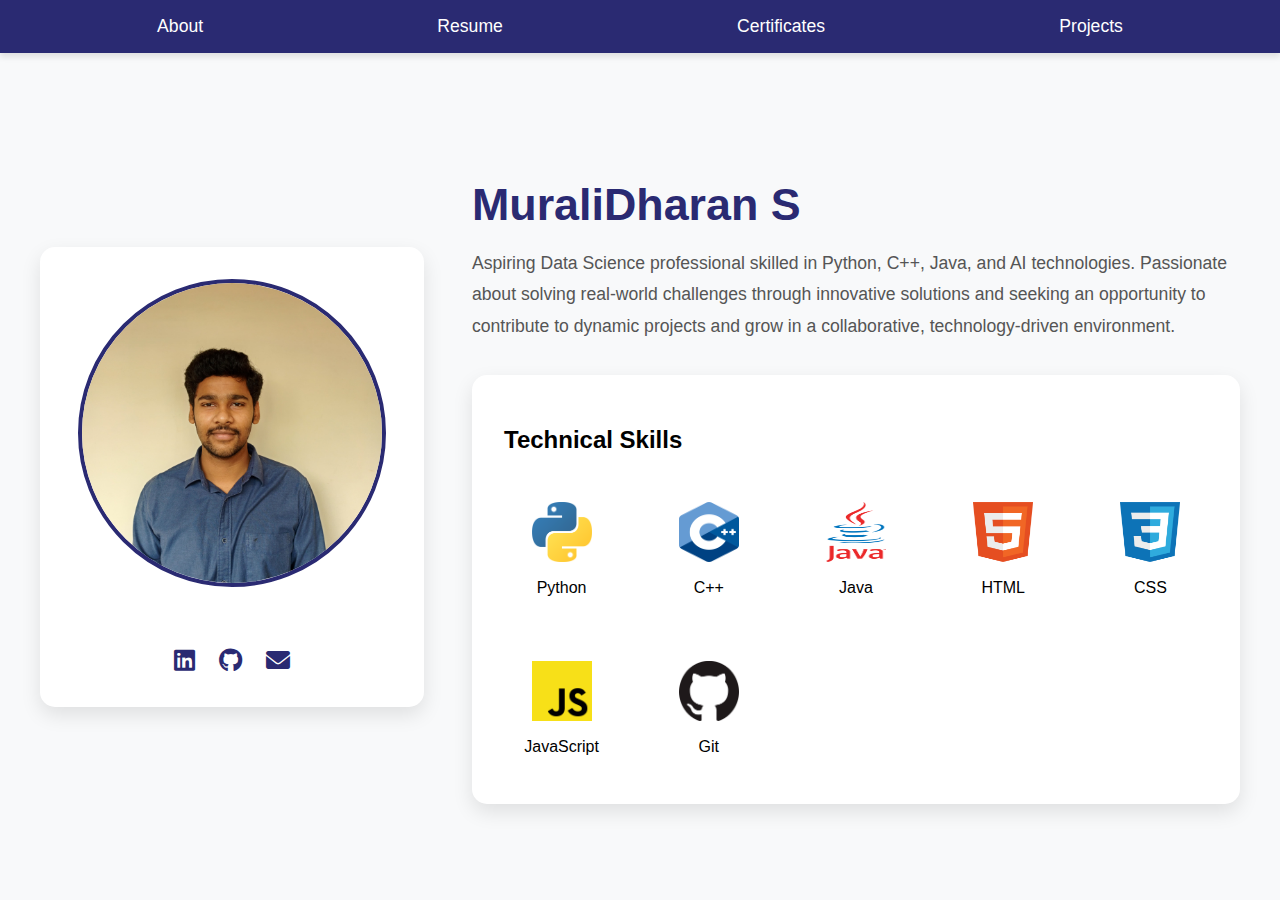
<file: index.html>
<!DOCTYPE html>
<html lang="en">
<head>
    <meta charset="UTF-8">
    <meta name="viewport" content="width=device-width, initial-scale=1.0">
    <title>MuraliDharan S - Portfolio</title>
    <link rel="stylesheet" href="https://cdnjs.cloudflare.com/ajax/libs/font-awesome/6.0.0/css/all.min.css">
    <style>
        :root {
            --primary-blue: #2A2A72;
            --accent-blue: #009FFD;
            --light-bg: #f8f9fa;
        }

        body {
            font-family: 'Segoe UI', Tahoma, Geneva, Verdana, sans-serif;
            margin: 0;
            background: var(--light-bg);
        }

        header {
            background: var(--primary-blue);
            color: white;
            padding: 1rem 0;
            position: sticky;
            top: 0;
            z-index: 1000;
            box-shadow: 0 4px 6px rgba(0, 0, 0, 0.1);
        }

        nav {
            max-width: 1200px;
            margin: 0 auto;
            display: flex;
            justify-content: space-around;
            align-items: center;
        }

        nav a {
            color: white;
            text-decoration: none;
            font-size: 1.1rem;
            font-weight: 500;
            transition: color 0.3s ease;
        }

        nav a:hover {
            color: var(--accent-blue);
        }

        .hero-section {
            max-width: 1200px;
            margin: 4rem auto;
            padding: 2rem;
            display: grid;
            grid-template-columns: 1fr 2fr;
            gap: 3rem;
            align-items: center;
        }

        .profile-card {
            background: white;
            padding: 2rem;
            border-radius: 15px;
            box-shadow: 0 8px 20px rgba(0, 0, 0, 0.1);
            text-align: center;
        }

        .profile-img {
            width: 100%;
            max-width: 300px;
            border-radius: 50%;
            border: 4px solid var(--primary-blue);
            margin-bottom: 1.5rem;
        }

        .social-links {
            display: flex;
            justify-content: center;
            gap: 1.5rem;
            margin-top: 2rem;
        }

        .social-link {
            font-size: 1.5rem;
            color: var(--primary-blue);
            transition: all 0.3s ease;
        }

        .social-link:hover {
            color: var(--accent-blue);
            transform: translateY(-3px);
        }

        .bio-section h1 {
            font-size: 2.8rem;
            color: var(--primary-blue);
            margin-bottom: 1rem;
        }

        .bio-text {
            font-size: 1.1rem;
            line-height: 1.8;
            color: #555;
            margin-bottom: 2rem;
        }

        .skills-tabs {
            background: white;
            padding: 2rem;
            border-radius: 15px;
            box-shadow: 0 8px 20px rgba(0, 0, 0, 0.1);
        }

        .skill-grid {
            display: grid;
            grid-template-columns: repeat(auto-fit, minmax(100px, 1fr));
            gap: 2rem;
            margin-top: 2rem;
        }

        .skill-item {
            text-align: center;
            padding: 1rem;
            border-radius: 10px;
            transition: transform 0.3s ease;
        }

        .skill-item:hover {
            transform: translateY(-5px);
        }

        .skill-icon {
            width: 60px;
            height: 60px;
            margin-bottom: 0.8rem;
        }
    </style>
</head>
<body>
    <header>
        <nav>
            <a href="#about">About</a>
            <a href="resume.html">Resume</a>
            <a href="certificates.html">Certificates</a>
            <a href="projects.html">Projects</a>
        </nav>
    </header>

    <div class="hero-section">
        <div class="profile-card">
            <img src="images/dp.jpg" alt="Profile picture of MuraliDharan S" class="profile-img">
            <div class="social-links">
                <a href="https://www.linkedin.com/in/muralidharans1708/" class="social-link" aria-label="LinkedIn"><i class="fab fa-linkedin"></i></a>
                <a href="https://github.com/muralidharan-1708" class="social-link" aria-label="GitHub"><i class="fab fa-github"></i></a>
                <a href="mailto:muralidharan1708@gmail.com" class="social-link" aria-label="Email"><i class="fas fa-envelope"></i></a>
            </div>
        </div>

        <div class="bio-section">
            <h1>MuraliDharan S</h1>
            <p class="bio-text">
                Aspiring Data Science professional skilled in Python, C++, Java, and AI technologies. Passionate about solving real-world challenges through innovative solutions and seeking an opportunity to contribute to dynamic projects and grow in a collaborative, technology-driven environment.
            </p>

            <div class="skills-tabs">
                <h2>Technical Skills</h2>
                <div class="skill-grid">
                    <div class="skill-item">
                        <img src="images/py.png" alt="Python logo" class="skill-icon">
                        <span>Python</span>
                    </div>
                    <div class="skill-item">
                        <img src="images/c++.png" alt="C++ logo" class="skill-icon">
                        <span>C++</span>
                    </div>
                    <div class="skill-item">
                        <img src="images/java.png" alt="Java logo" class="skill-icon">
                        <span>Java</span>
                    </div>
                    <div class="skill-item">
                        <img src="images/html.png" alt="HTML logo" class="skill-icon">
                        <span>HTML</span>
                    </div>
                    <div class="skill-item">
                        <img src="images/css.png" alt="CSS logo" class="skill-icon">
                        <span>CSS</span>
                    </div>
                    <div class="skill-item">
                        <img src="images/js.png" alt="JavaScript logo" class="skill-icon">
                        <span>JavaScript</span>
                    </div>
                    <div class="skill-item">
                        <img src="images/git.png" alt="Git logo" class="skill-icon">
                        <span>Git</span>
                    </div>
                </div>
            </div>
        </div>
    </div>
</body>
</html>
</file>
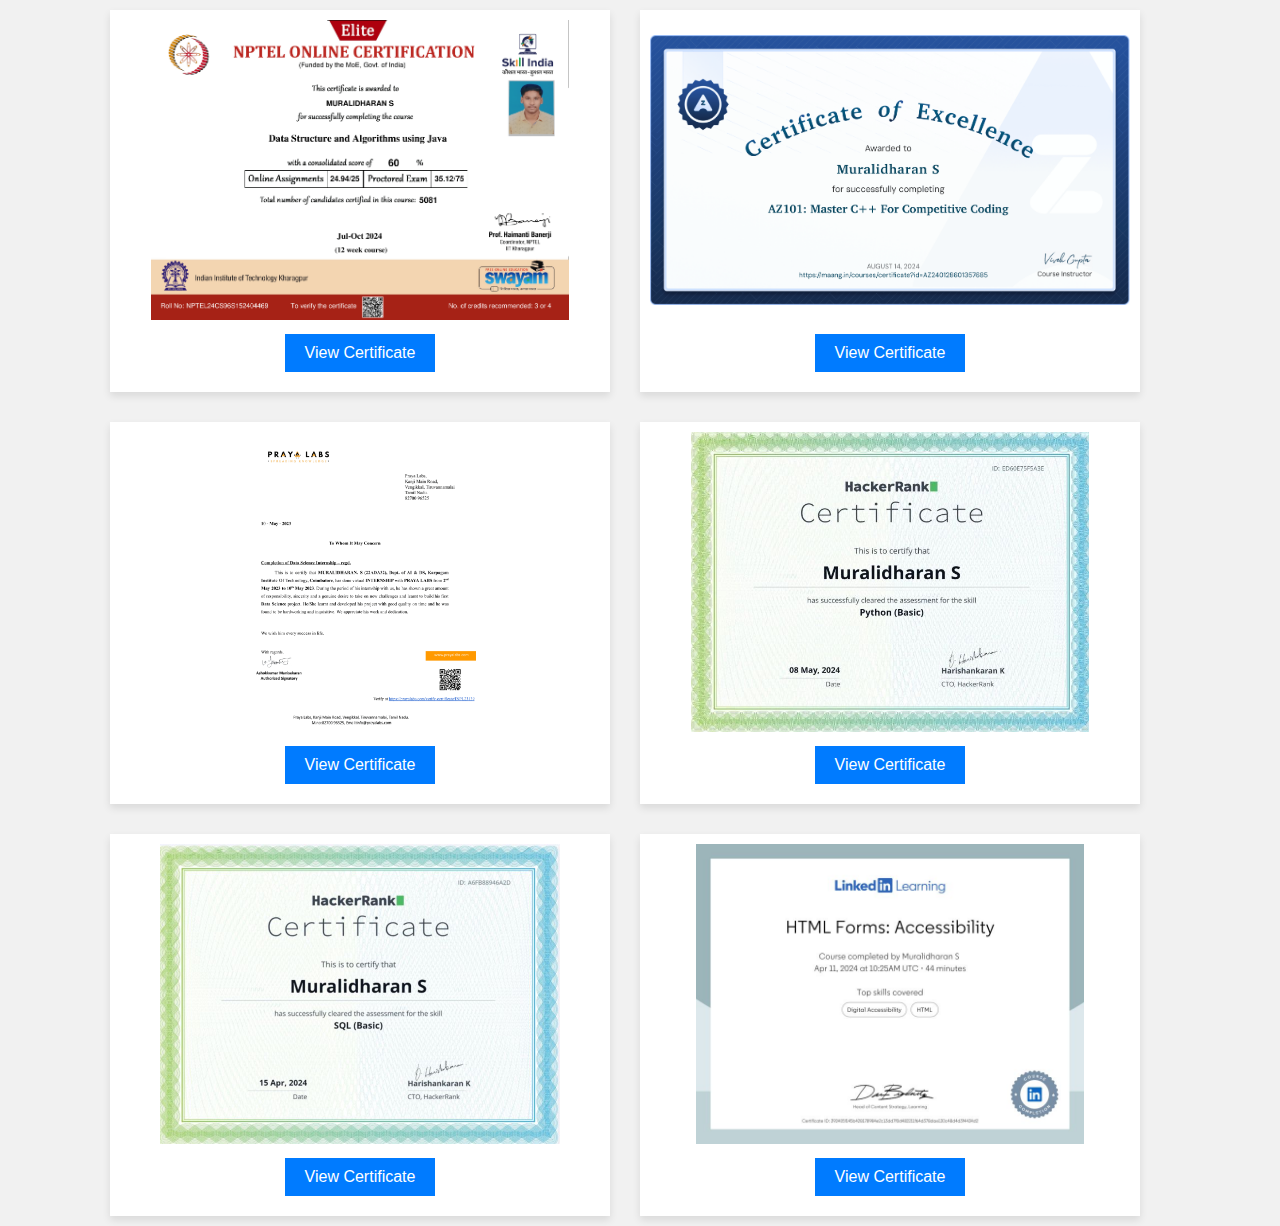
<file: certificates.html>
<!DOCTYPE html>
<html>
<head>
    <title>Certificates</title>
    <style>
        body {
            font-family: Arial, sans-serif;
            margin: 0;
            padding: 0;
            background-color: #f1f1f1;
        }
        .certificate-container {
            box-shadow: 0 4px 8px rgba(0, 0, 0, 0.1);
            transition: transform 0.3s ease; 
            padding: 10px;
            background-color: white;
        }
        .certificate-container:hover {
            transform: scale(1.1); 
        }
        img {
            width: 100%;
            height: 300px;
            object-fit: contain;
        }
        .container {
            display: grid;
            grid-template-columns:500px 500px;
            margin-left: 100px;
            margin-right: 50px;
            gap: 30px;
            padding: 10px;
        }
        .button-container {
            text-align: center;
            margin-top: 10px;
        }
        .view-button {
            padding: 10px 20px;
            background-color: #007BFF;
            color: white;
            border: none;
            cursor: pointer;
            text-decoration: none;
            display: inline-block;
            margin-bottom: 10px;
        }
        .view-button:hover {
            background-color: #0056b3;
        }
    </style>
</head>
<body>
    <div class="container">
        <div class="certificate-container">
            <img src="images/Data Structure and Algorithms using Java-1.png" alt="Certificate 1">
            <div class="button-container">
                <a href="images/Data Structure and Algorithms using Java-1.png" target="_blank" class="view-button">View Certificate</a>
            </div>
        </div>
        <div class="certificate-container">
            <img src="images/AZ-cpp-1.png" alt="Certificate 2">
            <div class="button-container">
                <a href="images/AZ-cpp-1.png" target="_blank" class="view-button">View Certificate</a>
            </div>
        </div>
        <div class="certificate-container">
            <img src="images/prayslab intern-1.png" alt="Certificate 3">
            <div class="button-container">
                <a href="images/prayslab intern-1.png" target="_blank" class="view-button">View Certificate</a>
            </div>
        </div>
        <div class="certificate-container">
            <img src="images/python-basic.jpeg" alt="Certificate 3">
            <div class="button-container">
                <a href="images/python-basic.jpeg" target="_blank" class="view-button">View Certificate</a>
            </div>
        </div>
        <div class="certificate-container">
            <img src="images/sql-basic.jpeg" alt="Certificate 3">
            <div class="button-container">
                <a href="images/sql-basic.jpeg" target="_blank" class="view-button">View Certificate</a>
            </div>
        </div>
        <div class="certificate-container">
            <img src="images/html.jpeg" alt="Certificate 3">
            <div class="button-container">
                <a href="images/html.jpeg" target="_blank" class="view-button">View Certificate</a>
            </div>
        </div>
    </div>
</body>
</html>
</file>
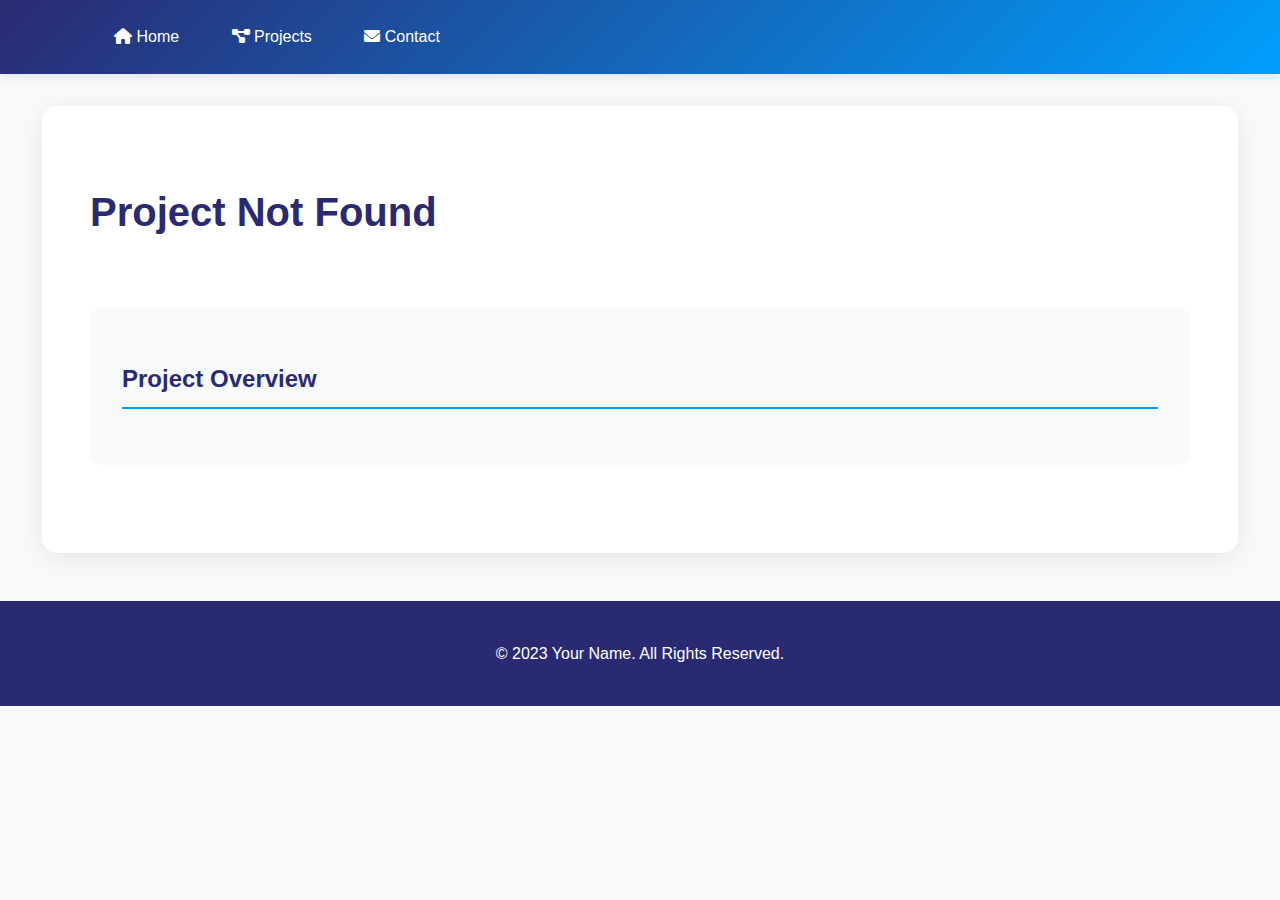
<file: project-detail.html>
<!DOCTYPE html>
<html lang="en">
<head>
    <meta charset="UTF-8">
    <meta name="viewport" content="width=device-width, initial-scale=1.0">
    <title>Project Detail</title>
    <link rel="stylesheet" href="https://cdnjs.cloudflare.com/ajax/libs/font-awesome/6.0.0/css/all.min.css">
    <style>
        :root {
            --primary-color: #2A2A72;
            --secondary-color: #009FFD;
            --accent-color: #FF0076;
            --light-bg: #f8f9fa;
        }

        body {
            font-family: 'Segoe UI', Tahoma, Geneva, Verdana, sans-serif;
            line-height: 1.6;
            margin: 0;
            padding: 0;
            background-color: var(--light-bg);
            color: #333;
        }

        header {
            background: linear-gradient(135deg, var(--primary-color) 0%, var(--secondary-color) 100%);
            color: white;
            padding: 1.5rem 0;
            box-shadow: 0 2px 10px rgba(0, 0, 0, 0.1);
            position: sticky;
            top: 0;
            z-index: 1000;
        }

        nav {
            max-width: 1100px;
            margin: 0 auto;
            display: flex;
            justify-content: space-between;
            align-items: center;
            padding: 0 2rem;
        }

        nav a {
            color: white;
            text-decoration: none;
            margin: 0 1.5rem;
            font-weight: 500;
            transition: all 0.3s ease;
            position: relative;
        }

        nav a:hover {
            color: var(--accent-color);
            transform: translateY(-2px);
        }

        .container {
            max-width: 1100px;
            margin: 2rem auto;
            padding: 3rem;
            background: white;
            border-radius: 15px;
            box-shadow: 0 5px 25px rgba(0, 0, 0, 0.08);
        }

        h1 {
            color: var(--primary-color);
            font-size: 2.5rem;
            margin-bottom: 1.5rem;
        }

        .project-header {
            display: flex;
            justify-content: space-between;
            align-items: center;
            margin-bottom: 2rem;
        }

        .github-link {
            display: inline-flex;
            align-items: center;
            padding: 0.8rem 1.5rem;
            background: var(--primary-color);
            color: white;
            border-radius: 25px;
            text-decoration: none;
            transition: all 0.3s ease;
        }

        .github-link:hover {
            background: var(--secondary-color);
            transform: translateY(-2px);
            box-shadow: 0 5px 15px rgba(0, 0, 0, 0.2);
        }

        .tech-stack {
            display: grid;
            grid-template-columns: repeat(auto-fit, minmax(120px, 1fr));
            gap: 1.5rem;
            margin: 2rem 0;
        }

        .tech-item {
            display: flex;
            flex-direction: column;
            align-items: center;
            padding: 1rem;
            background: var(--light-bg);
            border-radius: 10px;
            transition: transform 0.3s ease;
        }

        .tech-item:hover {
            transform: translateY(-5px);
        }

        .tech-image {
            width: 50px;
            height: 50px;
            margin-bottom: 0.5rem;
        }

        .project-section {
            margin: 2.5rem 0;
            padding: 2rem;
            background: var(--light-bg);
            border-radius: 10px;
        }

        .project-section h2 {
            color: var(--primary-color);
            border-bottom: 2px solid var(--secondary-color);
            padding-bottom: 0.5rem;
            margin-bottom: 1.5rem;
        }

        footer {
            background: var(--primary-color);
            color: white;
            text-align: center;
            padding: 1.5rem 0;
            margin-top: 3rem;
        }

        @media (max-width: 768px) {
            .container {
                padding: 2rem;
                margin: 1rem;
            }

            nav {
                flex-direction: column;
                text-align: center;
                padding: 1rem;
            }

            nav a {
                margin: 0.5rem;
            }

            .project-header {
                flex-direction: column;
                align-items: flex-start;
            }

            .github-link {
                margin-top: 1rem;
            }
        }
    </style>
</head>
<body>
    <header>
        <nav>
            <div>
                <a href="projects.html"><i class="fas fa-home"></i> Home</a>
                <a href="#"><i class="fas fa-project-diagram"></i> Projects</a>
                <a href="#"><i class="fas fa-envelope"></i> Contact</a>
            </div>
        </nav>
    </header>

    <main>
        <div class="container">
            <div class="project-header">
                <h1 id="project-title">Insight Verify</h1>
                <a id="project-github-link" href="#" class="github-link" target="_blank">
                    <i class="fab fa-github"></i> View on GitHub
                </a>
            </div>

            <div class="project-section">
                <h2>Project Overview</h2>
                <div id="project-description"></div>
            </div>
        </div>
    </main>

    <footer>
        <p>&copy; 2023 Your Name. All Rights Reserved.</p>
    </footer>

    <script>
        const projects = {
            1: {
                title: "Insight Verify",
                description: `Insight Verify is a project developed for the Defence Research and Development Organization (DRDO) Recruitment and Assessment Centre (RAC). It is an automated system designed to extract and verify multilingual data from unstructured documents using Optical Character Recognition (OCR) and Ollama-based AI models. The system automates document verification, ensuring accuracy while handling a variety of input formats and languages.

                <h2>Key Contributions</h2>
                <ul>
                    <li>Integrated OCR technology with Ollama-based AI models for efficient text extraction from noisy, unstructured documents.</li>
                    <li>Achieved 3-sigma accuracy in processing noisy OCR outputs for DRDO RAC recruitment assessments.</li>
                    <li>Enhanced the efficiency and accuracy of document validation workflows, automating key steps to reduce manual intervention.</li>
                </ul>

                <h2>Tech Stack</h2>
                <ul>
                    <li>OCR (Optical Character Recognition)</li>
                    <li>AI Models</li>
                    <li>React.js</li>
                    <li>MongoDB</li>
                </ul>`,
                githubLink: "https://github.com/muralidharan-1708/Insight-Verify"
            },
            // 2: {
            //     title: "IntelliQuiz Generator",
            //     description: `IntelliQuiz Generator is an AI-powered question generation system designed to create multiple-choice questions (MCQs) from scanned PDFs. The system automates the process of extracting, analyzing, and generating quizzes, making it useful for educators, students, and organizations conducting assessments.

            //     <h2>Key Contributions</h2>
            //     <ul>
            //         <li>Automated text extraction from scanned PDFs using advanced OCR technology.</li>
            //         <li>Utilized Llama 3.2 to generate relevant and high-quality MCQs from the extracted text.</li>
            //         <li>Classified questions based on Bloom’s Taxonomy to assess different cognitive levels.</li>
            //         <li>Provided dynamic charts and graphs for performance visualization and analysis.</li>
            //     </ul>

            //     <h2>Tech Stack</h2>
            //     <ul>
            //         <li>OCR: Tesseract OCR</li>
            //         <li>AI Model: Llama 3.2</li>
            //         <li>Backend: Flask</li>
            //         <li>Frontend: React.js</li>
            //         <li>Database: PostgreSQL</li>
            //     </ul>`
            // },
            3: {
                title: "CodeVault – Web Application for Managing Coding Questions",
                description: `CodeVault is a lightweight web application built to help students and developers organize and review previous year coding questions and answers in one place. It provides a clean and user-friendly interface for storing questions, tracking progress, and preparing efficiently for technical interviews and exams. The app includes a secure login system for personalized access, making it a useful tool for structured and focused coding practice.

                <h2>Key Contributions</h2>
                <ul>
                    <li>Designed and developed the entire front-end using HTML, CSS, and JavaScript.</li>
                    <li>Implemented a secure login system to ensure user-specific access and data separation.</li>
                    <li>Created a structured interface to add, view, and manage coding questions and their solutions.</li>
                    <li>Focused on responsive design and intuitive navigation for ease of use across devices.</li>
                    <li>Helped users organize their coding journey by enabling categorized storage and review features.</li>
                </ul>

                <h2>Tech Stack</h2>
                <ul>
                    <li>HTML</li>
                    <li>CSS</li>
                    <li>JavaScript</li>
                </ul>`,
                githubLink: "https://github.com/muralidharan-1708/Code-Vault"
            },
            4: {
                title: "Explanify – AI-Powered Chrome Extension for GitHub",
                description: `Explanify is a Chrome extension designed to enhance the coding experience on GitHub by providing AI-driven code explanations, language translation, and error detection. With a simple one-click interface, users can paste code blocks and instantly receive insights powered by large language models, without leaving the GitHub interface. This tool is especially useful for students, developers, and contributors who work with unfamiliar codebases or languages.

                <h2>Key Contributions</h2>
                <ul>
                    <li>Designed and developed the Chrome extension’s UI and core functionality using JavaScript and Chrome Extension APIs.</li>
                    <li>Integrated LLMs (via Ollama or other APIs) to generate real-time code explanations, language conversions, and identify syntax or logical errors.</li>
                    <li>Ensured seamless GitHub integration by enabling code snippet selection and contextual analysis directly on GitHub pages.</li>
                    <li>Focused on enhancing code readability and learning by simplifying complex logic and unfamiliar syntax for users.</li>
                    <li>Conducted testing to ensure cross-browser compatibility and user-friendly performance.</li>
                </ul>

                <h2>Tech Stack</h2>
                <ul>
                    <li>JavaScript</li>
                    <li>Chrome Extension APIs</li>
                    <li>HTML, CSS</li>
                    <li>Large Language Models (via Ollama or other APIs)</li>
                </ul>`,
                githubLink: "https://github.com/muralidharan-1708/Explainify"
            }
        };

        const urlParams = new URLSearchParams(window.location.search);
        const projectId = urlParams.get('id');
        const project = projects[projectId];

        if (project) {
            document.getElementById('project-title').innerText = project.title;
            document.getElementById('project-description').innerHTML = project.description;
            document.getElementById('project-github-link').href = project.githubLink;

            const techStackContainer = document.getElementById('project-tech-stack');
            techStackContainer.innerHTML = '';
            project.techStack.forEach(tech => {
                const techItem = document.createElement('li');
                techItem.innerHTML = `<div class="tech-item"><img src="${tech.image}" alt="${tech.name}" class="tech-image"><span>${tech.name}</span></div>`;
                techStackContainer.appendChild(techItem);
            });
        } else {
            document.getElementById('project-title').innerText = "Project Not Found";
            document.getElementById('project-description').innerText = "";
            document.getElementById('project-github-link').style.display = 'none';
        }
    </script>
</body>
</html>
</file>
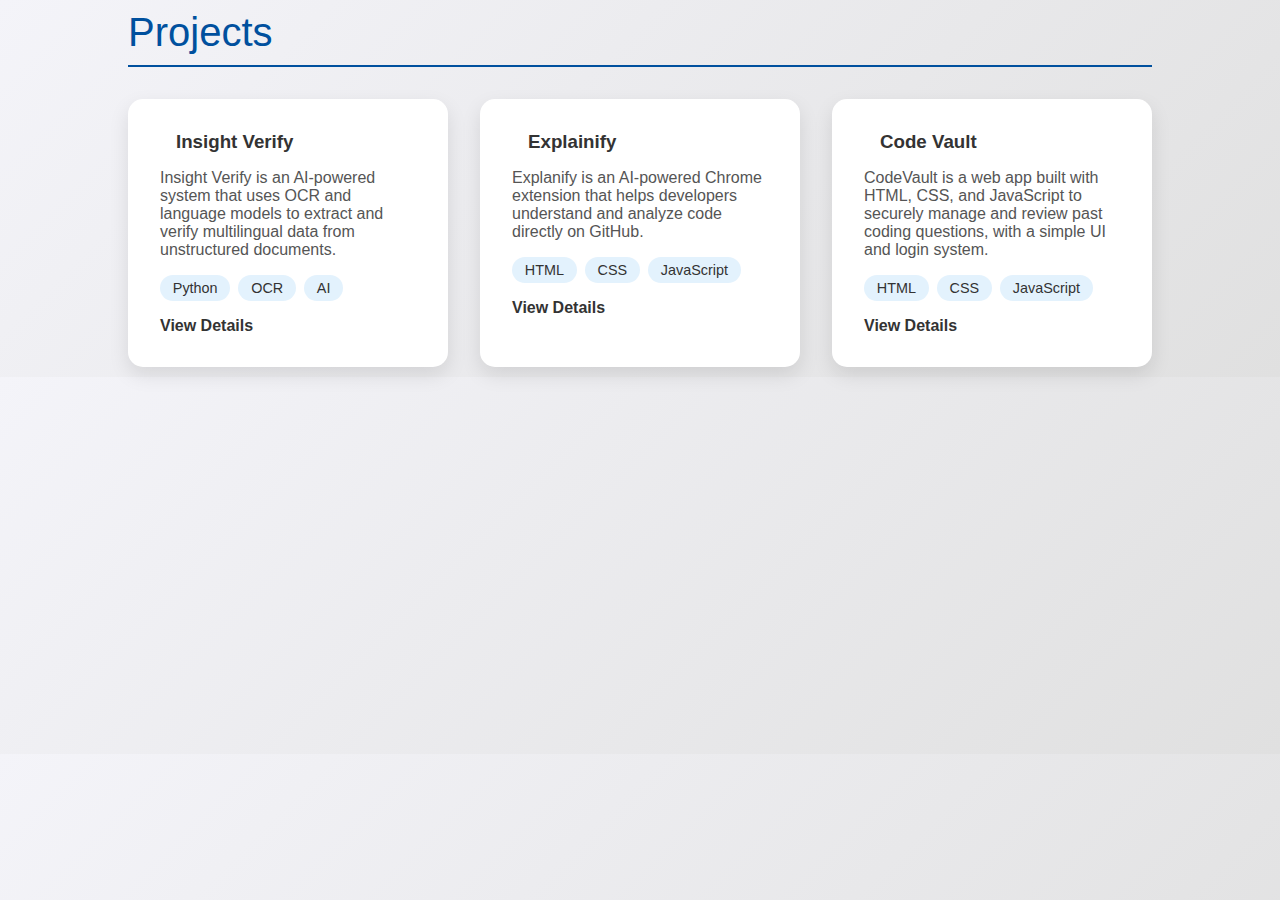
<file: projects.html>
<!DOCTYPE html>
<html lang="en">
<head>
    <meta charset="UTF-8">
    <meta name="viewport" content="width=device-width, initial-scale=1.0">
    <title>Projects - MuraliDharan S</title>
    <link rel="stylesheet" href="style.css">
    <style>
        .project-card {
            background: white;
            padding: 2rem;
            border-radius: 15px;
            box-shadow: 0 8px 20px rgba(0,0,0,0.1);
            transition: transform 0.3s ease;
        }

        .project-card:hover {
            transform: translateY(-5px);
        }

        .tech-tag {
            background: #e3f2fd;
            color: var(--primary-blue);
            padding: 0.3rem 0.8rem;
            border-radius: 20px;
            font-size: 0.9rem;
        }

        .project-container {
            display: grid;
            grid-template-columns: repeat(auto-fit, minmax(300px, 1fr));
            gap: 2rem;
            margin-top: 2rem;
        }

        .project-header {
            display: flex;
            align-items: center;
            gap: 1rem;
            margin-bottom: 1rem;
        }

        .project-header i {
            font-size: 1.5rem;
            color: var(--primary-blue);
        }

        .project-desc {
            margin: 1rem 0;
            color: #555;
        }

        .project-tech {
            display: flex;
            gap: 0.5rem;
            flex-wrap: wrap;
            margin-bottom: 1rem;
        }

        .project-link {
            text-decoration: none;
            color: var(--primary-blue);
            font-weight: bold;
            display: inline-flex;
            align-items: center;
            gap: 0.5rem;
            transition: color 0.3s ease;
        }

        .project-link:hover {
            color: var(--accent-blue);
        }
    </style>
</head>
<body>
    <div class="container">
        <h1 class="sub-title">Projects</h1>
        <div class="project-container">
            <div class="project-card">
                <div class="project-header">
                    <i class="fas fa-project-diagram"></i>
                    <h3>Insight Verify</h3>
                </div>
                <p class="project-desc">Insight Verify is an AI-powered system that uses OCR and language models to extract and verify multilingual data from unstructured documents.</p>
                <div class="project-tech">
                    <span class="tech-tag">Python</span>
                    <span class="tech-tag">OCR</span>
                    <span class="tech-tag">AI</span>
                </div>
                <a href="project-detail.html?id=1" class="project-link">
                    View Details <i class="fas fa-arrow-right"></i>
                </a>
            </div>

            <div class="project-card">
                <div class="project-header">
                    <i class="fas fa-project-diagram"></i>
                    <h3>Explainify</h3>
                </div>
                <p class="project-desc">Explanify is an AI-powered Chrome extension that helps developers understand and analyze code directly on GitHub.</p>
                <div class="project-tech">
                    <span class="tech-tag">HTML</span>
                    <span class="tech-tag">CSS</span>
                    <span class="tech-tag">JavaScript</span>
                </div>
                <a href="project-detail.html?id=4" class="project-link">
                    View Details <i class="fas fa-arrow-right"></i>
                </a>
            </div>

            <!-- <div class="project-card">
                <div class="project-header">
                    <i class="fas fa-project-diagram"></i>
                    <h3>IntelliQuiz Generator</h3>
                </div>
                <p class="project-desc">IntelliQuiz Generator is an AI-powered system that automates MCQ generation from scanned PDFs. It extracts text, formulates questions, and enables users to attempt quizzes. The system analyzes responses and visualizes scores, helping users assess their knowledge effectively.</p>
                <div class="project-tech">
                    <span class="tech-tag">Python</span>
                    <span class="tech-tag">NLP</span>
                    <span class="tech-tag">AI</span>
                </div>
                <a href="project-detail.html?id=2" class="project-link">
                    View Details <i class="fas fa-arrow-right"></i>
                </a>
            </div> -->

            <div class="project-card">
                <div class="project-header">
                    <i class="fas fa-project-diagram"></i>
                    <h3>Code Vault</h3>
                </div>
                <p class="project-desc">CodeVault is a web app built with HTML, CSS, and JavaScript to securely manage and review past coding questions, with a simple UI and login system.</p>
                <div class="project-tech">
                    <span class="tech-tag">HTML</span>
                    <span class="tech-tag">CSS</span>
                    <span class="tech-tag">JavaScript</span>
                </div>
                <a href="project-detail.html?id=3" class="project-link">
                    View Details <i class="fas fa-arrow-right"></i>
                </a>
            </div>
        </div>
    </div>
</body>
</html>
</file>
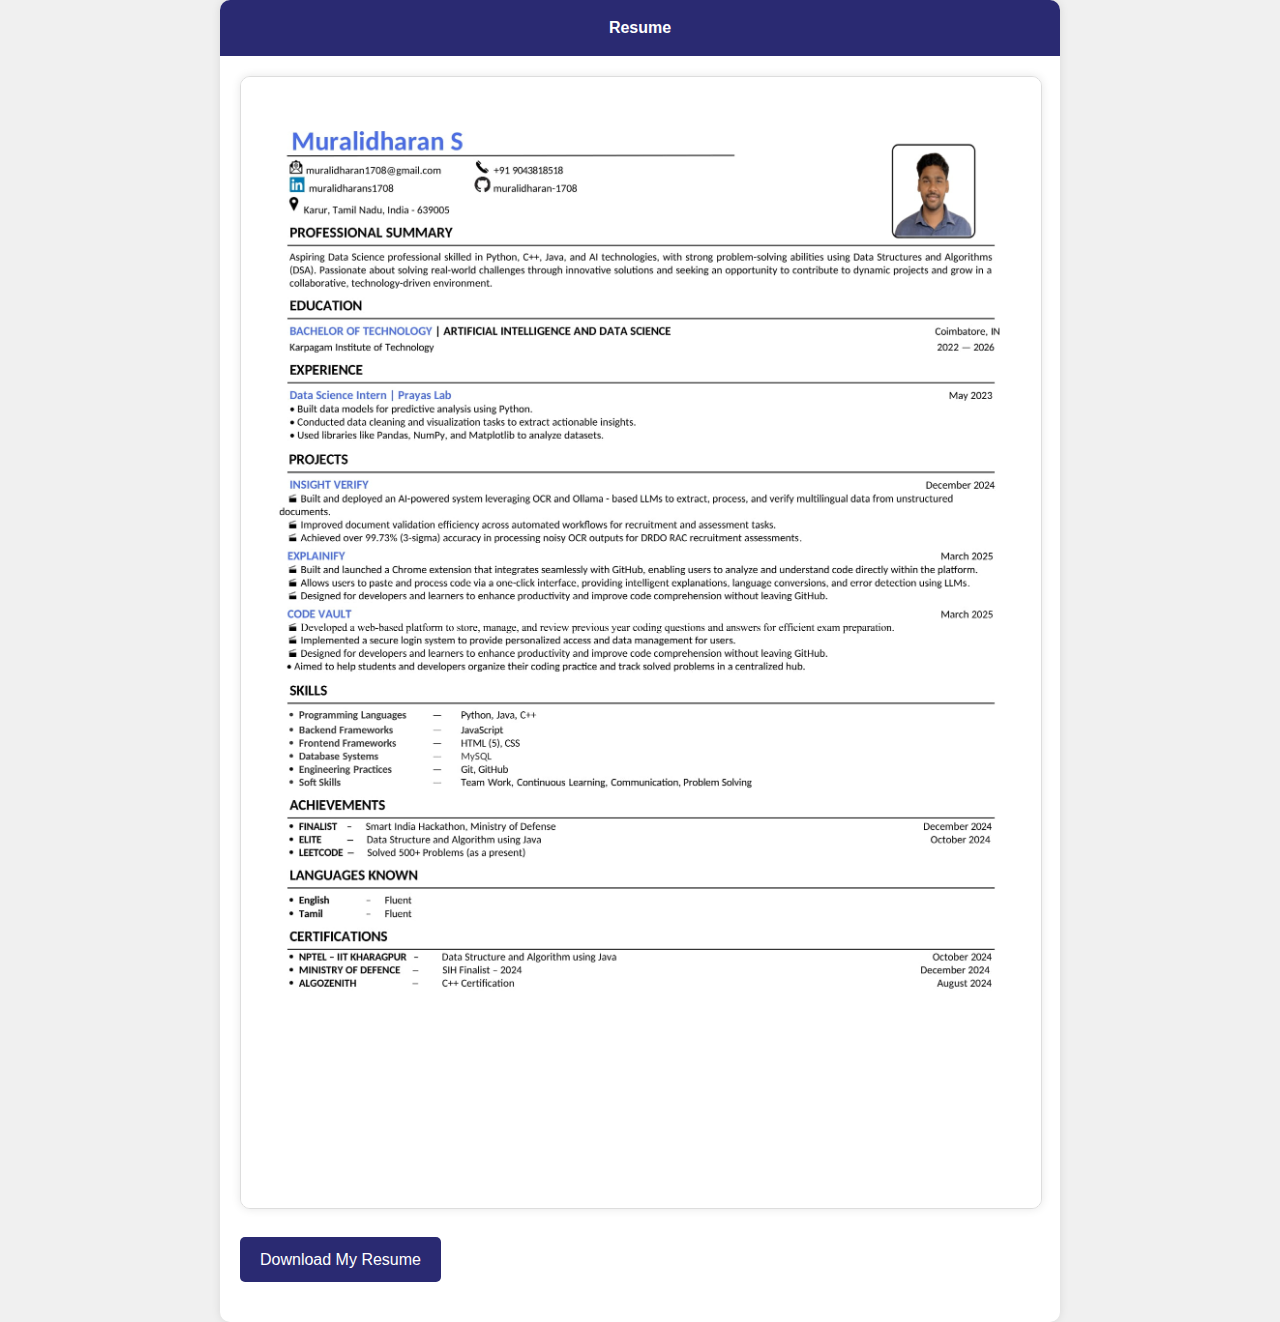
<file: resume.html>
<!DOCTYPE html>
<html lang="en">
<head>
    <meta charset="UTF-8">
    <meta name="viewport" content="width=device-width, initial-scale=1.0">
    <title>My Resume</title>
    <style>
        body {
            font-family: 'Helvetica Neue', Arial, sans-serif;
            margin: 0;
            padding: 0;
            background-color: #f0f0f0; /* Updated background color */
            color: #333333; /* Updated text color */
            line-height: 1.6;
        }
        .container {
            max-width: 800px;
            margin: 0 auto;
            padding: 20px;
            background-color: #ffffff;
            box-shadow: 0 0 10px rgba(0, 0, 0, 0.1);
            border-radius: 10px;
        }
        h1 {
            background: #2A2A72;
            /* Updated header background color */
            color: #ffffff;
            font-size: medium;
            padding: 15px;
            margin: -20px -20px 20px -20px;
            text-align: center;
            border-radius: 10px 10px 0 0;
        }
        .resume-image {
            width: 100%;
            height: 100%;
            border: 1px solid #ddd;
            box-shadow: 0 0 10px rgba(0, 0, 0, 0.1);
            border-radius: 10px;
        }
        .download-button {
            display: inline-block;
            background: #2A2A72;
            /* Updated button background color */
            color: white;
            border: none;
            padding: 10px 20px;
            text-align: center;
            text-decoration: none;
            font-size: 16px;
            margin: 20px 0;
            cursor: pointer;
            border-radius: 5px;
            transition: background-color 0.3s ease;
        }
        .download-button:hover {
            background-color: #45a049; /* Updated button hover color */
        }
    </style>
</head>
<body>
    <div class="container">
        <h1>Resume</h1>
        <img src="images/Muralidharan_S - Resume-1.jpg" alt="Resume" class="resume-image">
        <a href="images/Muralidharan_S - Resume.pdf" download class="download-button">Download My Resume</a>
    </div>
</body>
</html>
</file>
<file: style.css>
* {
    margin: 0;
    padding: 0;
    font-family: 'Roboto', sans-serif; /* Updated font for modern look */
    box-sizing: border-box;
}
body {
    background: linear-gradient(135deg, #f4f4f9, #e0e0e0); /* Gradient background */
    color: #333; /* Dark grey text */
    scroll-behavior: smooth; /* Smooth scroll */
}
.sub-title {
    font-size: 40px;
    color: #00509e; /* Muted blue */
    font-weight: 500;
    position: relative; /* Required for the ::after pseudo-element */
}

.sub-title::after {
    content: '';
    display: block;
    width: 100%;
    height: 2px;
    background: #00509e; /* Same color as the subtitle text */
    margin-top: 10px; /* Space between the text and the line */
}
#header {
    width: 100%;
    height: 50px;
    background: linear-gradient(120deg, #000000, #000000); /* Attractive gradient */
    color: #fff; /* White text for contrast */
    padding: 60px 0; /* Added padding for space */
    text-align: center; /* Center-align content */
}
.container {
    padding: 10px 10%;
}
nav {
    margin-left: 250px;
    display: flex;
    justify-content: space-between;
    align-items: center;
    flex-wrap: wrap;
}
nav ul {
    display: flex;
    list-style: none;
    padding: 0;
}
nav ul li {
    margin: 10px 20px;
    position: relative;
}
nav ul li a {
    text-decoration: none;
    color: #ffffff; /* White text for menu */
    font-size: 18px;
    font-weight: 500;
    transition: color 0.3s ease-in-out;
}
nav ul li a:hover {
    color: #ffdd59; /* Golden accent on hover */
}
/* ------About Section------ */
#about {
    width: 100%;
    padding: 80px 0;
    color: #333; /* Dark grey text */
}
.row {
    display: flex;
    justify-content: space-between;
    flex-wrap: wrap;
}
.about-col-1 {
    flex-basis: 35%;
}
.about-col-1 img {
    width: 100%;
    max-width: 400px;
    height: 400px;
    border-radius: 50%;
    border: 2px solid #333;
    object-fit: cover;
}
.about-col-2 {
    flex-basis: 60%;
}
.about-col-2 .title {
    font-size: 2.5em;
    font-weight: bold;
    color: #0c0c0c;
    margin-top: 30px;
    margin-bottom: 30px;
}

.about-col-2 .sub-title {
    font-size: 1.8em;
    margin-top: 10px;
    color: #555;
    font-style:normal;
}

.tab-titles {
    display: flex;
    margin: 20px 0 40px;
}
.tab-links {
    margin-right: 50px;
    font-size: 18px;
    cursor: pointer;
    font-weight: 500;
    position: relative;
}
.tab-links::after {
    content: '';
    width: 0;
    height: 3px;
    background: #00509e;
    position: absolute;
    left: 0;
    bottom: -8px;
    transition: width 0.5s;
}
.tab-links.active-link::after {
    width: 50%;
}
.tab-contents ul li {
    list-style: none;
    margin: 10px 0;
}
.tab-contents ul li span {
    color: #00509e; /* Muted blue */
    font-size: 14px;
}
.tab-contents {
    display: none;
}
.tab-contents.active-tab {
    display: block;
}
/* ----------------------Project---------------------- */
#project {
    padding: 30px 0;
}
.project-list {
    display: grid;
    grid-template-columns: repeat(auto-fit, minmax(250px, 1fr));
    grid-gap: 40px;
    margin-top: 50px;
}
.project-list div {
    background: #ffffff;
    color: #333;
    padding: 40px;
    font-size: 13px;
    font-weight: 300;
    border-radius: 10px;
    box-shadow: 0px 4px 6px rgba(0, 0, 0, 0.1);
    transition: background 0.5s, transform 0.5s;
}
.project-list div i {
    font-size: 50px;
    color: #00509e;
    margin-bottom: 30px;
}
.project-list div h2 {
    font-size: 30px;
    font-weight: 500;
    margin-bottom: 10px;
    color: #0077b6;
}
.project-list div a {
    text-decoration: none;
    color: #00509e;
    font-size: 12px;
    margin-top: 20px;
    display: inline-block;
}
.project-list div:hover {
    background: #e0e0e0;
    transform: translateY(-10px);
}
/* ----------contact---------- */
.contact-left {
    flex-basis: auto; 
}
.contact-left p {
    margin-top: 30px;
}
.contact-left p i {
    color: #0077b6;
    margin-right: 15px;
    font-size: 25px;
}
.social-icons {
    margin-top: 30px;
}
.social-icons a {
    text-decoration: none;
    font-size: 30px;
    margin-right: 15px;
    color: #ababab;
    display: inline-block;
    transition: transform 0.5s;
}
.social-icons a:hover {
    color: #0077b6;
    transform: translateY(-5px);
}
.btn.btn2 button {
    margin-top: 10px;
    background: #0077b6;
    color: #fff;
    border: none;
    border-radius: 15px;
    padding: 10px 20px;
    font-size: 15px;
    cursor: pointer;
    transition: background 0.5s, transform 0.5s;
}
.btn.btn2 button:hover {
    background: #00509e;
    transform: scale(1.05);
}
/* ---------Responsive Design--------- */
@media screen and (max-width: 768px) {
    nav ul li {
        margin: 10px 10px;
    }
    .header-text h1 {
        font-size: 50px;
    }
    .header-text p {
        font-size: 16px;
    }
    .about-col-1, .about-col-2 {
        flex-basis: 100%;
    }
    .project-list div {
        padding: 20px;
    }
    .project-list div i {
        font-size: 40px;
    }
    .project-list div h2 {
        font-size: 25px;
    }
    .btn.btn-primary {
        font-size: 14px;
        padding: 10px 20px;
    }
}
</file>
